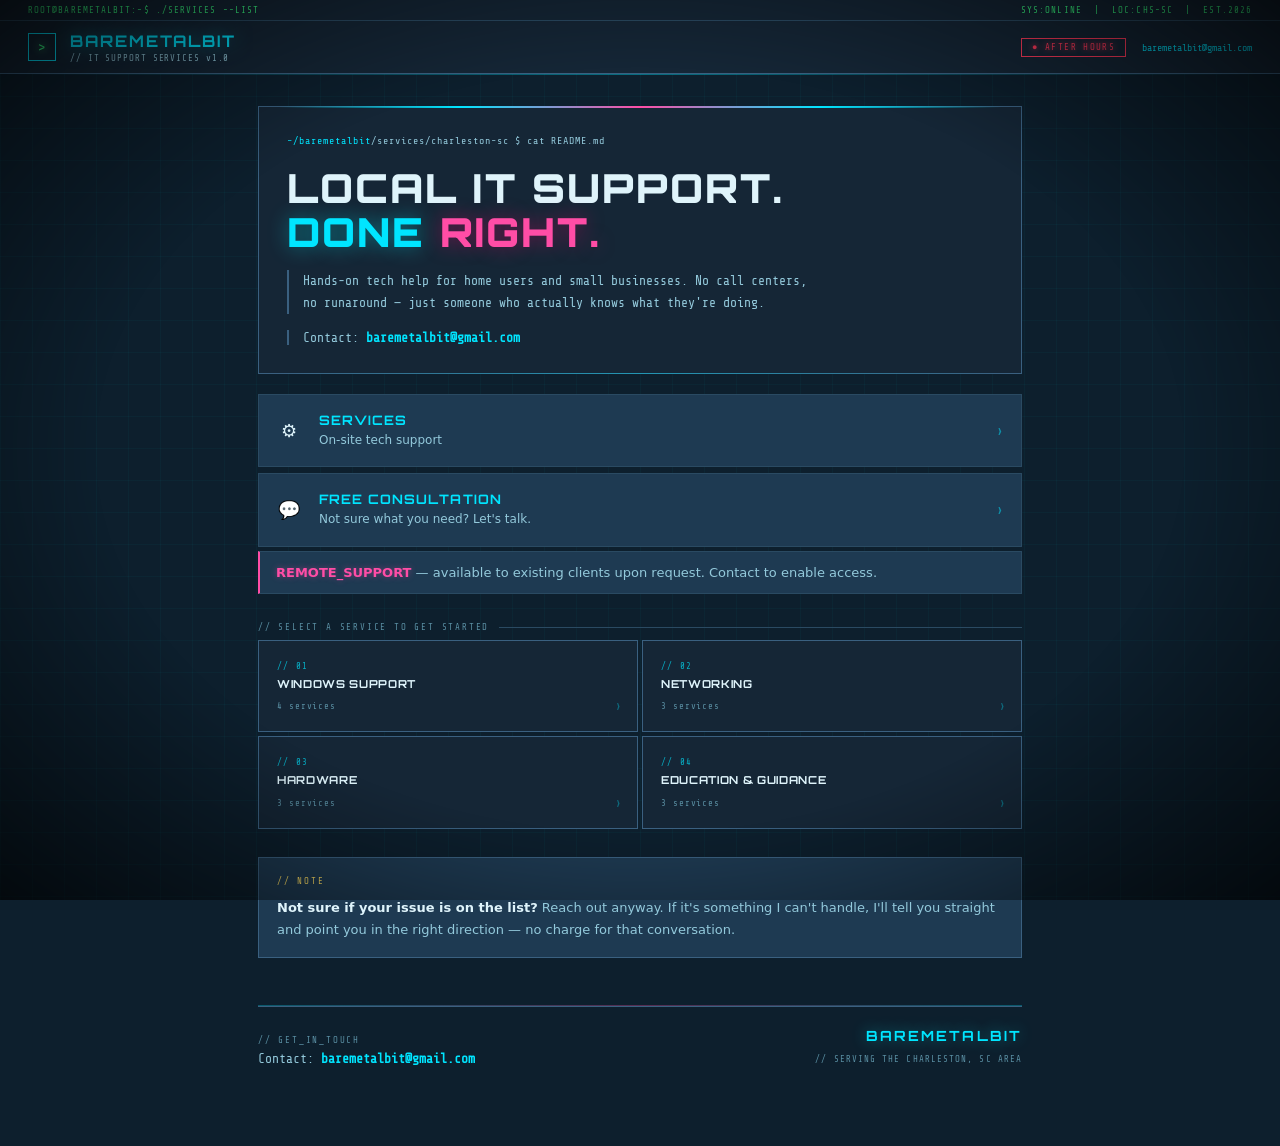
<file: index.html>
<!DOCTYPE html>
<html lang="en">
<head>
<meta charset="UTF-8">
<meta name="viewport" content="width=device-width, initial-scale=1.0">
<title>BAREMETALBIT // IT SUPPORT SERVICES</title>
<meta name="robots" content="noindex, nofollow, noarchive, nosnippet">
<meta name="googlebot" content="noindex, nofollow, noarchive, nosnippet">
<meta name="bingbot" content="noindex, nofollow">
<link href="https://fonts.googleapis.com/css2?family=Share+Tech+Mono&family=Orbitron:wght@400;700;900&display=swap" rel="stylesheet">
<link rel="stylesheet" href="styles.css">
</head>
<body>

<div class="grid-bg"></div>

<!-- Boot Screen -->
<div class="boot-screen">
  <div class="boot-line">BAREMETALBIT OS v2.5.1 — INITIALIZING...</div>
  <div class="boot-line">[ OK ] Loading kernel modules...</div>
  <div class="boot-line">[ OK ] Mounting filesystems...</div>
  <div class="boot-line">[ OK ] Starting network services...</div>
  <div class="boot-line">[ OK ] Security protocols active...</div>
  <div class="boot-line">» Loading service catalog...</div>
  <div class="boot-line">» Establishing connection: Charleston, SC...</div>
  <div class="boot-line">[ READY ] All systems operational. Welcome.</div>
</div>

<!-- Chrome -->
<div class="chrome-top">
  <div class="chrome-row1">
    <span class="cmd-left cmd-desktop">root@baremetalbit:~$ ./services --list</span>
    <span class="cmd-left cmd-mobile">root@bmb:~$ ./services --list</span>
    <span>SYS:<span style="color:var(--green)">ONLINE</span> &nbsp;|&nbsp; LOC:CHS-SC &nbsp;|&nbsp; EST.2026</span>
  </div>
  <div class="chrome-row2">
    <div class="chrome-brand">
      <div class="nav-dropdown">
        <div class="brand-icon" id="nav-toggle" onclick="toggleNav()">
          <span style="font-size:14px;color:#39ff85;text-shadow:0 0 8px #39ff85;" id="nav-arrow">&#62;</span>
        </div>
        <!-- DESKTOP nav — matches mobile: Services + Consultation -->
        <div class="nav-menu" id="nav-menu">
          <div class="nav-menu-label">// select_category</div>
          <a class="nav-item" onclick="toggleNav();openServicesSheet()">
            <span class="nav-item-index">01</span> Services
          </a>
          <a class="nav-item" onclick="toggleNav();openSheet('consult')">
            <span class="nav-item-index">02</span> Consultation
          </a>
        </div>
        <!-- MOBILE nav -->
        <div class="nav-menu" id="nav-menu-mobile" style="display:none;">
          <div class="nav-menu-label">// select_category</div>
          <a class="nav-item" onclick="mobileNavPick('services')">
            <span class="nav-item-index">01</span> Services
          </a>
          <a class="nav-item" onclick="mobileNavPick('consult')">
            <span class="nav-item-index">02</span> Consultation
          </a>
        </div>
      </div>
      <div>
        <div class="brand-name">BAREMETALBIT</div>
        <div class="brand-ver">// IT SUPPORT SERVICES v1.0</div>
      </div>
    </div>
    <div class="chrome-status">
      <div class="status-pill" id="status-pill">● SERVICES ONLINE</div>
      <div class="chrome-email"><a href="#" onclick="event.preventDefault();openEmailSheet()">baremetalbit@gmail.com</a></div>
    </div>
  </div>
</div>

<div class="page">

  <!-- Header -->
  <div class="header">
    <div class="header-path"><span>~/baremetalbit</span>/services/charleston-sc $ cat README.md</div>
    <h1>LOCAL IT SUPPORT.<br><span class="highlight">DONE</span> <span class="magenta">RIGHT.</span></h1>
    <p class="header-desc">Hands-on tech help for home users and small businesses. No call centers, no runaround — just someone who actually knows what they're doing.</p>
    <p class="header-contact"><span class="label">Contact: </span><a href="#" onclick="event.preventDefault();openEmailSheet()">baremetalbit@gmail.com</a></p>
  </div>

  <!-- DESKTOP pricing — matches mobile style -->
  <div class="pricing" id="section-pricing">
    <div class="cat-row" onclick="openServicesSheet()">
      <div class="cat-icon">⚙</div>
      <div class="cat-text">
        <div class="cat-name">Services</div>
        <div class="cat-desc">On-site tech support</div>
      </div>
      <div class="cat-arrow">›</div>
    </div>
    <div class="cat-row" onclick="openSheet('consult')">
      <div class="cat-icon">💬</div>
      <div class="cat-text">
        <div class="cat-name">Free Consultation</div>
        <div class="cat-desc">Not sure what you need? Let's talk.</div>
      </div>
      <div class="cat-arrow">›</div>
    </div>
  </div>

  <!-- MOBILE pricing: stacked vertically -->
  <div class="m-pricing" id="m-section-pricing">
    <div class="cat-row" onclick="openServicesSheet()">
      <div class="cat-icon">⚙</div>
      <div class="cat-text">
        <div class="cat-name">Services</div>
        <div class="cat-desc">On-site tech support</div>
      </div>
      <div class="cat-arrow">›</div>
    </div>
    <div class="cat-row" onclick="openSheet('consult')">
      <div class="cat-icon">💬</div>
      <div class="cat-text">
        <div class="cat-name">Free Consultation</div>
        <div class="cat-desc">Not sure what you need? Let's talk.</div>
      </div>
      <div class="cat-arrow">›</div>
    </div>
  </div>

  <div class="remote-note">
    <span class="hl">REMOTE_SUPPORT</span> — available to existing clients upon request. Contact to enable access.
  </div>

  <!-- DESKTOP service cards -->
  <div id="section-services">
    <div class="catalog-label">// SELECT A SERVICE TO GET STARTED</div>
    <div class="svc-cards">
      <div class="svc-card" onclick="openSheet('windows')">
        <div class="svc-card-index">// 01</div>
        <div class="svc-card-name">Windows Support</div>
        <div class="svc-card-count">4 services</div>
        <span class="svc-card-arrow">›</span>
      </div>
      <div class="svc-card" onclick="openSheet('networking')">
        <div class="svc-card-index">// 02</div>
        <div class="svc-card-name">Networking</div>
        <div class="svc-card-count">3 services</div>
        <span class="svc-card-arrow">›</span>
      </div>
      <div class="svc-card" onclick="openSheet('hardware')">
        <div class="svc-card-index">// 03</div>
        <div class="svc-card-name">Hardware</div>
        <div class="svc-card-count">3 services</div>
        <span class="svc-card-arrow">›</span>
      </div>
      <div class="svc-card" onclick="openSheet('education')">
        <div class="svc-card-index">// 04</div>
        <div class="svc-card-name">Education &amp; Guidance</div>
        <div class="svc-card-count">3 services</div>
        <span class="svc-card-arrow">›</span>
      </div>
    </div>
  </div>

  <div class="note" onclick="openSheet('other')">
    <strong>Not sure if your issue is on the list?</strong> Reach out anyway. If it's something I can't handle, I'll tell you straight and point you in the right direction — no charge for that conversation.
  </div>

  <!-- Footer -->
  <div class="footer">
    <div class="footer-left">
      <div class="footer-label">// get_in_touch</div>
      <div class="footer-email"><span class="label">Contact: </span><a href="#" onclick="event.preventDefault();openEmailSheet()">baremetalbit@gmail.com</a></div>
    </div>
    <div class="footer-right">
      <span class="footer-brand">BAREMETALBIT</span>
      <span class="footer-region">// Serving the Charleston, SC Area</span>
    </div>
  </div>
</div>

<!-- BOTTOM SHEET -->
<div class="sheet-overlay" id="sheet-overlay" onclick="closeSheetOnOverlay(event)">
  <div class="sheet" id="sheet">
    <div class="sheet-titlebar">
      <div class="sheet-titlebar-left">
        <span class="sheet-titlebar-label" id="sheet-label">// service_request.sh</span>
        <div class="step-pips">
          <div class="pip active" id="pip1"></div>
          <div class="pip" id="pip2"></div>
          <div class="pip" id="pip3"></div>
          <div class="pip" id="pip4"></div>
        </div>
      </div>
      <div class="sheet-titlebar-dots"><span></span><span></span><span></span></div>
    </div>
    <div class="sheet-body" id="sheet-body"></div>
    <div class="sheet-actions" id="sheet-actions"></div>
  </div>
</div>

<!-- Float button -->
<button class="float-book" id="float-book" onclick="openEmailSheet()">
  ↑ Book a Visit
</button>

<script src="script.js"></script>
</body>
</html>
</file>
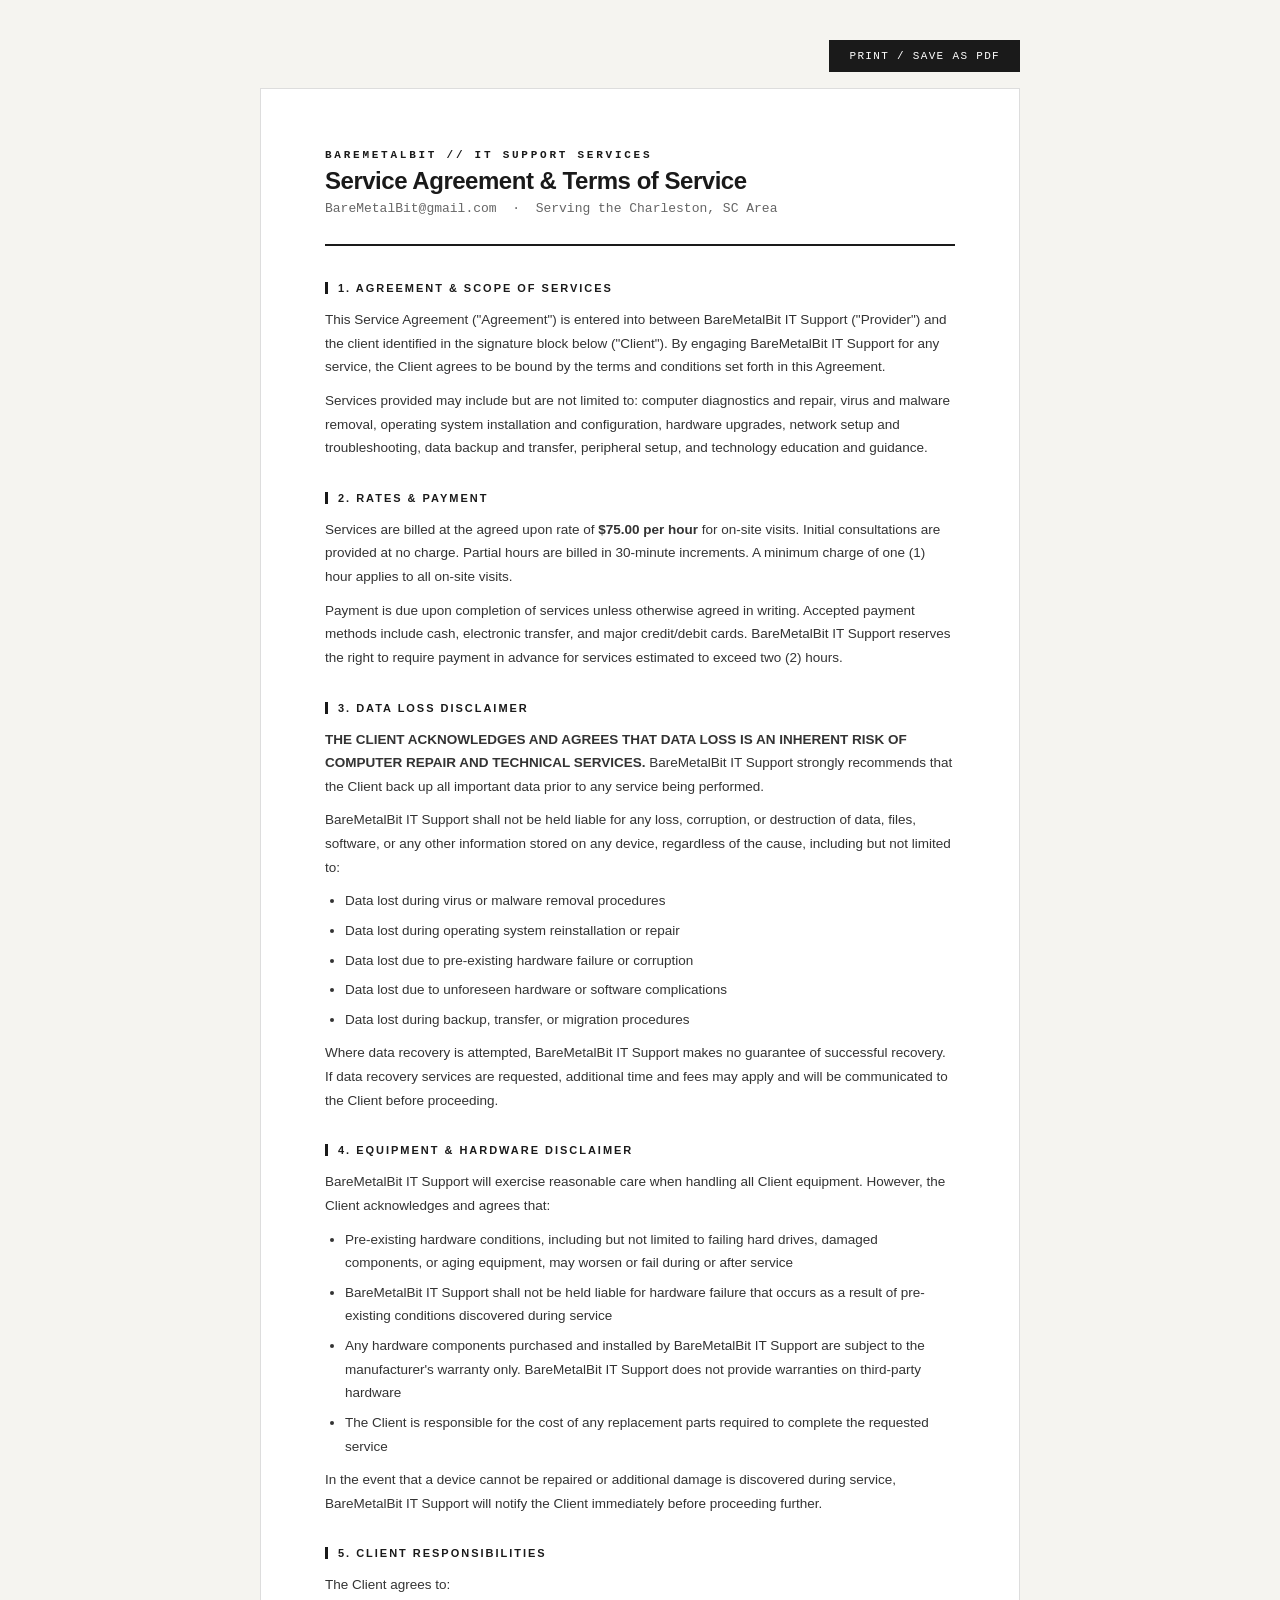
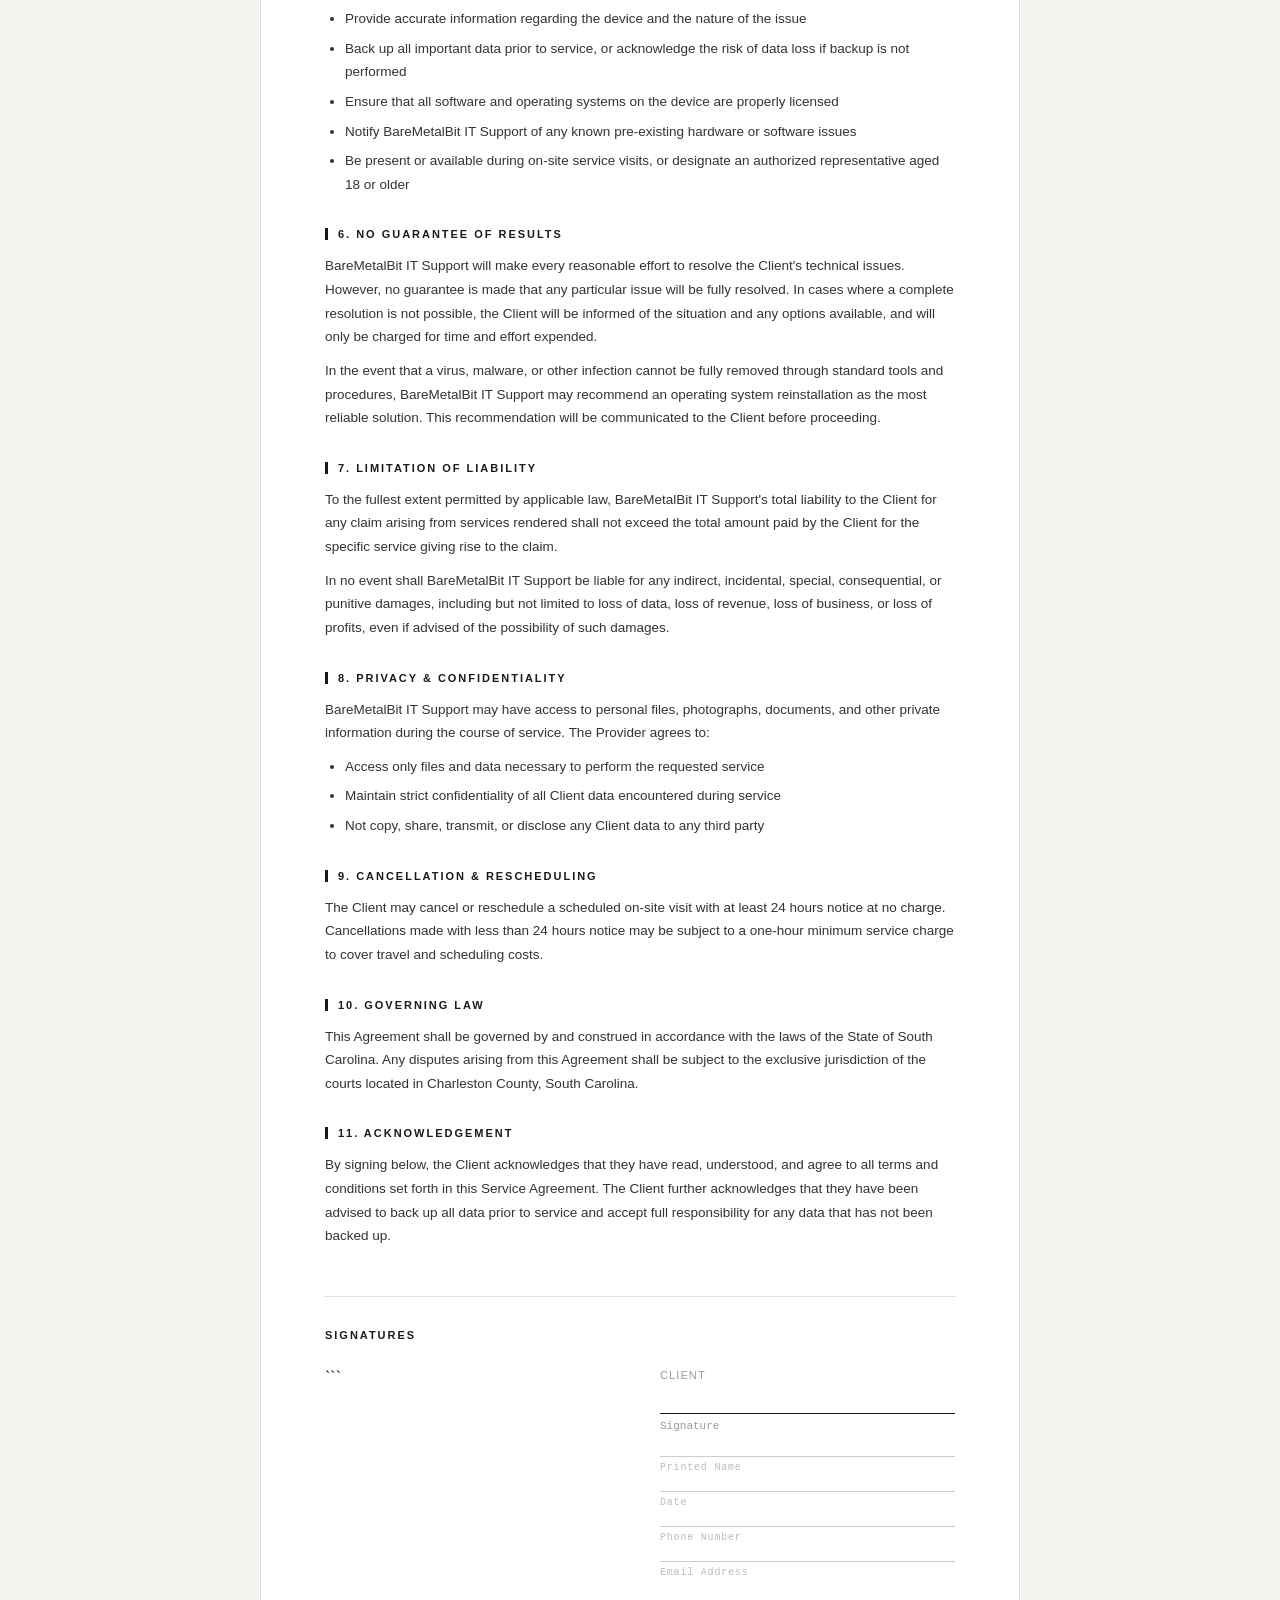
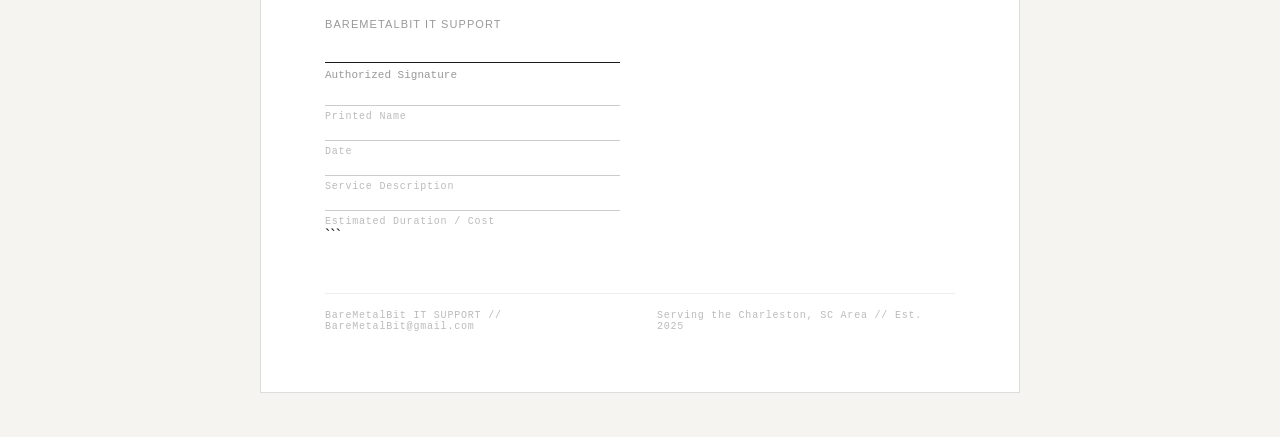
<file: agreement.html>
<!DOCTYPE html>

<html lang="en">
<head>
<meta charset="UTF-8">
<meta name="viewport" content="width=device-width, initial-scale=1.0">
<title>BareMetalBit — Service Agreement & Terms</title>
<link href="https://fonts.googleapis.com/css2?family=IBM+Plex+Mono:wght@400;600&family=IBM+Plex+Sans:wght@300;400;500;600&display=swap" rel="stylesheet">
<style>
  *, *::before, *::after { box-sizing: border-box; margin: 0; padding: 0; }

body {
background: #f5f4f0;
font-family: ‘IBM Plex Sans’, sans-serif;
font-weight: 300;
color: #1a1a1a;
padding: 40px 20px;
}

.document {
max-width: 760px;
margin: 0 auto;
background: #fff;
border: 1px solid #ddd;
padding: 60px 64px;
}

/* Header */
.doc-header {
border-bottom: 2px solid #1a1a1a;
padding-bottom: 28px;
margin-bottom: 36px;
}

.doc-brand {
font-family: ‘IBM Plex Mono’, monospace;
font-size: 11px;
font-weight: 600;
letter-spacing: 0.25em;
text-transform: uppercase;
color: #1a1a1a;
margin-bottom: 6px;
}

.doc-title {
font-size: 24px;
font-weight: 600;
letter-spacing: -0.02em;
margin-bottom: 6px;
}

.doc-subtitle {
font-size: 13px;
color: #666;
font-family: ‘IBM Plex Mono’, monospace;
}

/* Section */
.section {
margin-bottom: 32px;
}

.section-title {
font-size: 11px;
font-weight: 600;
letter-spacing: 0.18em;
text-transform: uppercase;
color: #1a1a1a;
border-left: 3px solid #1a1a1a;
padding-left: 10px;
margin-bottom: 14px;
}

p {
font-size: 13.5px;
line-height: 1.75;
color: #333;
margin-bottom: 10px;
}

ul {
margin: 10px 0 10px 20px;
}

ul li {
font-size: 13.5px;
line-height: 1.75;
color: #333;
margin-bottom: 6px;
}

/* Signature block */
.signature-block {
margin-top: 48px;
border-top: 1px solid #ddd;
padding-top: 32px;
}

.sig-title {
font-size: 11px;
font-weight: 600;
letter-spacing: 0.18em;
text-transform: uppercase;
color: #1a1a1a;
margin-bottom: 28px;
}

.sig-grid {
display: grid;
grid-template-columns: 1fr 1fr;
gap: 40px;
}

.sig-group { }

.sig-label {
font-size: 11px;
font-weight: 500;
letter-spacing: 0.1em;
text-transform: uppercase;
color: #999;
margin-bottom: 32px;
}

.sig-line {
border-bottom: 1px solid #1a1a1a;
height: 1px;
margin-bottom: 6px;
}

.sig-line-label {
font-size: 11px;
color: #999;
font-family: ‘IBM Plex Mono’, monospace;
}

.sig-fields {
margin-top: 24px;
display: flex;
flex-direction: column;
gap: 18px;
}

.sig-field { }

.sig-field-line {
border-bottom: 1px solid #ccc;
height: 1px;
margin-bottom: 5px;
}

.sig-field-label {
font-size: 10px;
color: #bbb;
font-family: ‘IBM Plex Mono’, monospace;
letter-spacing: 0.08em;
}

/* Footer */
.doc-footer {
margin-top: 48px;
border-top: 1px solid #eee;
padding-top: 16px;
display: flex;
justify-content: space-between;
align-items: center;
}

.doc-footer-left {
font-family: ‘IBM Plex Mono’, monospace;
font-size: 10px;
color: #bbb;
letter-spacing: 0.08em;
}

.doc-footer-right {
font-family: ‘IBM Plex Mono’, monospace;
font-size: 10px;
color: #bbb;
letter-spacing: 0.08em;
}

/* Print styles */
@media print {
body { background: #fff; padding: 0; }
.document { border: none; padding: 40px; max-width: 100%; }
.no-print { display: none; }
}

/* Print button */
.print-bar {
max-width: 760px;
margin: 0 auto 16px;
display: flex;
justify-content: flex-end;
gap: 10px;
}

.print-btn {
font-family: ‘IBM Plex Mono’, monospace;
font-size: 11px;
letter-spacing: 0.12em;
text-transform: uppercase;
background: #1a1a1a;
color: #fff;
border: none;
padding: 10px 20px;
cursor: pointer;
transition: opacity 0.2s;
}

.print-btn:hover { opacity: 0.8; }
</style>

</head>
<body>

<div class="print-bar no-print">
  <button class="print-btn" onclick="window.print()">Print / Save as PDF</button>
</div>

<div class="document">

  <div class="doc-header">
    <div class="doc-brand">BareMetalBit // IT Support Services</div>
    <div class="doc-title">Service Agreement &amp; Terms of Service</div>
    <div class="doc-subtitle">BareMetalBit@gmail.com &nbsp;·&nbsp; Serving the Charleston, SC Area</div>
  </div>

  <!-- Section 1 -->

  <div class="section">
    <div class="section-title">1. Agreement &amp; Scope of Services</div>
    <p>This Service Agreement ("Agreement") is entered into between BareMetalBit IT Support ("Provider") and the client identified in the signature block below ("Client"). By engaging BareMetalBit IT Support for any service, the Client agrees to be bound by the terms and conditions set forth in this Agreement.</p>
    <p>Services provided may include but are not limited to: computer diagnostics and repair, virus and malware removal, operating system installation and configuration, hardware upgrades, network setup and troubleshooting, data backup and transfer, peripheral setup, and technology education and guidance.</p>
  </div>

  <!-- Section 2 -->

  <div class="section">
    <div class="section-title">2. Rates &amp; Payment</div>
    <p>Services are billed at the agreed upon rate of <strong>$75.00 per hour</strong> for on-site visits. Initial consultations are provided at no charge. Partial hours are billed in 30-minute increments. A minimum charge of one (1) hour applies to all on-site visits.</p>
    <p>Payment is due upon completion of services unless otherwise agreed in writing. Accepted payment methods include cash, electronic transfer, and major credit/debit cards. BareMetalBit IT Support reserves the right to require payment in advance for services estimated to exceed two (2) hours.</p>
  </div>

  <!-- Section 3 -->

  <div class="section">
    <div class="section-title">3. Data Loss Disclaimer</div>
    <p><strong>THE CLIENT ACKNOWLEDGES AND AGREES THAT DATA LOSS IS AN INHERENT RISK OF COMPUTER REPAIR AND TECHNICAL SERVICES.</strong> BareMetalBit IT Support strongly recommends that the Client back up all important data prior to any service being performed.</p>
    <p>BareMetalBit IT Support shall not be held liable for any loss, corruption, or destruction of data, files, software, or any other information stored on any device, regardless of the cause, including but not limited to:</p>
    <ul>
      <li>Data lost during virus or malware removal procedures</li>
      <li>Data lost during operating system reinstallation or repair</li>
      <li>Data lost due to pre-existing hardware failure or corruption</li>
      <li>Data lost due to unforeseen hardware or software complications</li>
      <li>Data lost during backup, transfer, or migration procedures</li>
    </ul>
    <p>Where data recovery is attempted, BareMetalBit IT Support makes no guarantee of successful recovery. If data recovery services are requested, additional time and fees may apply and will be communicated to the Client before proceeding.</p>
  </div>

  <!-- Section 4 -->

  <div class="section">
    <div class="section-title">4. Equipment &amp; Hardware Disclaimer</div>
    <p>BareMetalBit IT Support will exercise reasonable care when handling all Client equipment. However, the Client acknowledges and agrees that:</p>
    <ul>
      <li>Pre-existing hardware conditions, including but not limited to failing hard drives, damaged components, or aging equipment, may worsen or fail during or after service</li>
      <li>BareMetalBit IT Support shall not be held liable for hardware failure that occurs as a result of pre-existing conditions discovered during service</li>
      <li>Any hardware components purchased and installed by BareMetalBit IT Support are subject to the manufacturer's warranty only. BareMetalBit IT Support does not provide warranties on third-party hardware</li>
      <li>The Client is responsible for the cost of any replacement parts required to complete the requested service</li>
    </ul>
    <p>In the event that a device cannot be repaired or additional damage is discovered during service, BareMetalBit IT Support will notify the Client immediately before proceeding further.</p>
  </div>

  <!-- Section 5 -->

  <div class="section">
    <div class="section-title">5. Client Responsibilities</div>
    <p>The Client agrees to:</p>
    <ul>
      <li>Provide accurate information regarding the device and the nature of the issue</li>
      <li>Back up all important data prior to service, or acknowledge the risk of data loss if backup is not performed</li>
      <li>Ensure that all software and operating systems on the device are properly licensed</li>
      <li>Notify BareMetalBit IT Support of any known pre-existing hardware or software issues</li>
      <li>Be present or available during on-site service visits, or designate an authorized representative aged 18 or older</li>
    </ul>
  </div>

  <!-- Section 6 -->

  <div class="section">
    <div class="section-title">6. No Guarantee of Results</div>
    <p>BareMetalBit IT Support will make every reasonable effort to resolve the Client's technical issues. However, no guarantee is made that any particular issue will be fully resolved. In cases where a complete resolution is not possible, the Client will be informed of the situation and any options available, and will only be charged for time and effort expended.</p>
    <p>In the event that a virus, malware, or other infection cannot be fully removed through standard tools and procedures, BareMetalBit IT Support may recommend an operating system reinstallation as the most reliable solution. This recommendation will be communicated to the Client before proceeding.</p>
  </div>

  <!-- Section 7 -->

  <div class="section">
    <div class="section-title">7. Limitation of Liability</div>
    <p>To the fullest extent permitted by applicable law, BareMetalBit IT Support's total liability to the Client for any claim arising from services rendered shall not exceed the total amount paid by the Client for the specific service giving rise to the claim.</p>
    <p>In no event shall BareMetalBit IT Support be liable for any indirect, incidental, special, consequential, or punitive damages, including but not limited to loss of data, loss of revenue, loss of business, or loss of profits, even if advised of the possibility of such damages.</p>
  </div>

  <!-- Section 8 -->

  <div class="section">
    <div class="section-title">8. Privacy &amp; Confidentiality</div>
    <p>BareMetalBit IT Support may have access to personal files, photographs, documents, and other private information during the course of service. The Provider agrees to:</p>
    <ul>
      <li>Access only files and data necessary to perform the requested service</li>
      <li>Maintain strict confidentiality of all Client data encountered during service</li>
      <li>Not copy, share, transmit, or disclose any Client data to any third party</li>
    </ul>
  </div>

  <!-- Section 9 -->

  <div class="section">
    <div class="section-title">9. Cancellation &amp; Rescheduling</div>
    <p>The Client may cancel or reschedule a scheduled on-site visit with at least 24 hours notice at no charge. Cancellations made with less than 24 hours notice may be subject to a one-hour minimum service charge to cover travel and scheduling costs.</p>
  </div>

  <!-- Section 10 -->

  <div class="section">
    <div class="section-title">10. Governing Law</div>
    <p>This Agreement shall be governed by and construed in accordance with the laws of the State of South Carolina. Any disputes arising from this Agreement shall be subject to the exclusive jurisdiction of the courts located in Charleston County, South Carolina.</p>
  </div>

  <!-- Section 11 -->

  <div class="section">
    <div class="section-title">11. Acknowledgement</div>
    <p>By signing below, the Client acknowledges that they have read, understood, and agree to all terms and conditions set forth in this Service Agreement. The Client further acknowledges that they have been advised to back up all data prior to service and accept full responsibility for any data that has not been backed up.</p>
  </div>

  <!-- Signature Block -->

  <div class="signature-block">
    <div class="sig-title">Signatures</div>
    <div class="sig-grid">

```
  <div class="sig-group">
    <div class="sig-label">Client</div>
    <div class="sig-line"></div>
    <div class="sig-line-label">Signature</div>
    <div class="sig-fields">
      <div class="sig-field">
        <div class="sig-field-line"></div>
        <div class="sig-field-label">Printed Name</div>
      </div>
      <div class="sig-field">
        <div class="sig-field-line"></div>
        <div class="sig-field-label">Date</div>
      </div>
      <div class="sig-field">
        <div class="sig-field-line"></div>
        <div class="sig-field-label">Phone Number</div>
      </div>
      <div class="sig-field">
        <div class="sig-field-line"></div>
        <div class="sig-field-label">Email Address</div>
      </div>
    </div>
  </div>

  <div class="sig-group">
    <div class="sig-label">BareMetalBit IT Support</div>
    <div class="sig-line"></div>
    <div class="sig-line-label">Authorized Signature</div>
    <div class="sig-fields">
      <div class="sig-field">
        <div class="sig-field-line"></div>
        <div class="sig-field-label">Printed Name</div>
      </div>
      <div class="sig-field">
        <div class="sig-field-line"></div>
        <div class="sig-field-label">Date</div>
      </div>
      <div class="sig-field">
        <div class="sig-field-line"></div>
        <div class="sig-field-label">Service Description</div>
      </div>
      <div class="sig-field">
        <div class="sig-field-line"></div>
        <div class="sig-field-label">Estimated Duration / Cost</div>
      </div>
    </div>
  </div>

</div>
```

  </div>

  <!-- Footer -->

  <div class="doc-footer">
    <div class="doc-footer-left">BareMetalBit IT SUPPORT // BareMetalBit@gmail.com</div>
    <div class="doc-footer-right">Serving the Charleston, SC Area // Est. 2025</div>
  </div>

</div>

</body>
</html>
</file>
<file: styles.css>
*, *::before, *::after { box-sizing: border-box; margin: 0; padding: 0; }

  :root {
    --bg: #0d1f2d;
    --surface: #152636;
    --surface2: #1b3045;
    --border: #2a4a62;
    --border-bright: #3a6080;
    --cyan: #00e5ff;
    --cyan-dim: rgba(0,229,255,0.12);
    --magenta: #ff4da6;
    --yellow: #ffe066;
    --green: #39ff85;
    --red: #ff3b5c;
    --text: #dff4fb;
    --muted: #93c9db;
    --dim: #5a8fa3;
    --mono: 'Share Tech Mono', monospace;
    --display: 'Orbitron', monospace;
    --sans: 'Segoe UI', system-ui, -apple-system, sans-serif;
  }

  html { background: #0d1f2d; }
  body { background: var(--bg); color: var(--text); font-family: var(--mono); min-height: 100vh; overflow-x: hidden; cursor: default; }
  body::after { content: ''; position: fixed; inset: 0; background: radial-gradient(ellipse at center, transparent 60%, rgba(0,0,0,0.7) 100%); pointer-events: none; z-index: 999; }

  .grid-bg { position: fixed; inset: 0; background-image: linear-gradient(rgba(0,245,255,0.03) 1px, transparent 1px), linear-gradient(90deg, rgba(0,245,255,0.03) 1px, transparent 1px); background-size: 32px 32px; pointer-events: none; z-index: 0; }

  /* ── BOOT ── */
  .boot-screen { position: fixed; inset: 0; background: #0d1f2d; z-index: 9000; display: flex; flex-direction: column; justify-content: center; padding: 48px; animation: bootFade 0.4s 2.8s ease forwards; }
  .boot-line { font-family: var(--mono); font-size: 12px; color: var(--green); line-height: 1.8; opacity: 0; }
  .boot-line:nth-child(1) { animation: bootLine 0.1s 0.1s forwards; }
  .boot-line:nth-child(2) { animation: bootLine 0.1s 0.4s forwards; }
  .boot-line:nth-child(3) { animation: bootLine 0.1s 0.7s forwards; }
  .boot-line:nth-child(4) { animation: bootLine 0.1s 1.0s forwards; }
  .boot-line:nth-child(5) { animation: bootLine 0.1s 1.3s forwards; }
  .boot-line:nth-child(6) { animation: bootLine 0.1s 1.6s forwards; color: var(--cyan); }
  .boot-line:nth-child(7) { animation: bootLine 0.1s 1.9s forwards; color: var(--cyan); }
  .boot-line:nth-child(8) { animation: bootLine 0.1s 2.2s forwards; color: var(--yellow); }

  /* ── CHROME — DESKTOP ── */
  .chrome-top { background: var(--surface); border-bottom: 1px solid var(--border-bright); position: relative; z-index: 10; animation: fadeIn 0.3s 3s ease both; }
  .chrome-top::after { content: ''; position: absolute; bottom: -2px; left: 0; right: 0; height: 1px; background: linear-gradient(90deg, transparent, var(--cyan), transparent); opacity: 0.4; }

  .chrome-row1 { padding: 5px 28px; display: flex; justify-content: space-between; align-items: center; border-bottom: 1px solid var(--border); font-size: 9px; color: var(--muted); letter-spacing: 0.12em; text-transform: uppercase; white-space: nowrap; overflow: hidden; gap: 12px; }
  .chrome-row1 span { color: var(--green); }
  .chrome-row1 .cmd-mobile { display: none; }

  .chrome-row2 { padding: 10px 28px; display: flex; justify-content: space-between; align-items: center; }
  .chrome-brand { display: flex; align-items: center; gap: 14px; }

  .nav-dropdown { position: relative; }
  .brand-icon { width: 28px; height: 28px; border: 1px solid var(--cyan); display: grid; place-items: center; cursor: pointer; background: transparent; transition: background 0.2s, box-shadow 0.2s; }
  .brand-icon span { animation: cyanPulse 2s infinite; transition: transform 0.2s; display: inline-block; }
  .brand-icon:hover, .brand-icon.open { background: rgba(0,229,255,0.12); box-shadow: 0 0 10px rgba(0,229,255,0.3); }
  .brand-icon.open span { transform: rotate(90deg); animation: none; }

  .nav-menu { display: none; position: absolute; top: calc(100% + 8px); left: 0; background: #0d1f2d; border: 1px solid var(--border-bright); min-width: 220px; z-index: 2000; }
  .nav-menu.open { display: block; }
  .nav-menu-label { font-family: var(--mono); font-size: 8px; color: var(--dim); letter-spacing: 0.2em; text-transform: uppercase; padding: 8px 14px 6px; border-bottom: 1px solid var(--border); }
  .nav-item { display: flex; align-items: center; gap: 10px; padding: 10px 14px; font-family: var(--mono); font-size: 11px; color: var(--muted); letter-spacing: 0.08em; cursor: pointer; border-bottom: 1px solid var(--border); transition: background 0.15s, color 0.15s; text-decoration: none; }
  .nav-item:last-child { border-bottom: none; }
  .nav-item:hover { background: rgba(0,229,255,0.08); color: var(--cyan); }
  .nav-item-index { font-size: 9px; color: var(--cyan); opacity: 0.7; flex-shrink: 0; }

  .brand-name { font-family: var(--display); font-size: 16px; font-weight: 700; color: var(--cyan); letter-spacing: 0.12em; text-shadow: 0 0 20px rgba(0,245,255,0.5); }
  .brand-ver { font-size: 9px; color: var(--muted); letter-spacing: 0.1em; margin-top: 2px; }
  .chrome-status { display: flex; align-items: center; gap: 16px; }
  .status-pill { border: 1px solid var(--green); padding: 3px 10px; font-size: 9px; color: var(--green); letter-spacing: 0.15em; text-transform: uppercase; text-shadow: 0 0 6px var(--green); animation: statusPulse 2s infinite; white-space: nowrap; }
  .status-pill.offline { border-color: var(--red); color: var(--red); text-shadow: 0 0 6px var(--red); animation: statusPulseRed 2s infinite; }
  .chrome-email { font-size: 10px; color: var(--muted); }
  .chrome-email a { color: var(--cyan); text-decoration: none; transition: text-shadow 0.2s; }
  .chrome-email a:hover { text-shadow: 0 0 8px var(--cyan); }

  /* ── PAGE ── */
  .page { max-width: 820px; margin: 0 auto; padding: 32px 28px 80px; position: relative; z-index: 1; animation: fadeIn 0.3s 3.1s ease both; }

  /* ── HEADER ── */
  .header { margin-bottom: 20px; border: 1px solid var(--border-bright); padding: 28px; position: relative; background: var(--surface); }
  .header::before { content: ''; position: absolute; top: -1px; left: 20px; right: 20px; height: 2px; background: linear-gradient(90deg, transparent, var(--cyan), var(--magenta), var(--cyan), transparent); }
  .header::after { content: ''; position: absolute; bottom: -1px; left: 20px; right: 20px; height: 1px; background: linear-gradient(90deg, transparent, var(--cyan), transparent); opacity: 0.4; }
  .header-path { font-size: 10px; color: var(--muted); letter-spacing: 0.1em; margin-bottom: 20px; }
  .header-path span { color: var(--cyan); }
  .header h1 { font-family: var(--display); font-size: clamp(22px, 5vw, 40px); font-weight: 900; line-height: 1.1; letter-spacing: 0.05em; margin-bottom: 16px; color: var(--text); text-transform: uppercase; }
  .header h1 .highlight { color: var(--cyan); text-shadow: 0 0 20px rgba(0,245,255,0.4); }
  .header h1 .magenta { color: var(--magenta); text-shadow: 0 0 20px rgba(255,0,110,0.4); }
  .header-desc { font-size: 13px; color: var(--muted); line-height: 1.7; max-width: 520px; margin-bottom: 16px; border-left: 2px solid var(--border-bright); padding-left: 14px; }
  .header-contact { font-size: 13px; border-left: 2px solid var(--border-bright); padding-left: 14px; }
  .header-contact .label { color: var(--muted); }
  .header-contact a { color: var(--cyan); text-decoration: none; font-weight: 700; transition: text-shadow 0.2s; }
  .header-contact a:hover { text-shadow: 0 0 10px var(--cyan); }

  /* ── PRICING desktop — stacked vertically, matches mobile ── */
  .pricing { display: flex; flex-direction: column; gap: 4px; margin-bottom: 4px; }
  .rate-card { background: var(--surface); border: 1px solid var(--border-bright); padding: 20px 22px; cursor: pointer; position: relative; overflow: hidden; transition: border-color 0.2s; }
  .rate-card::before { content: ''; position: absolute; top: 0; left: 0; right: 0; height: 2px; background: linear-gradient(90deg, var(--cyan), var(--magenta)); transform: scaleX(0); transform-origin: left; transition: transform 0.3s ease; }
  .rate-card:hover { border-color: var(--cyan); }
  .rate-card:hover::before { transform: scaleX(1); }
  .rate-card.primary { background: var(--surface2); border-color: rgba(0,245,255,0.2); }
  .rate-index { font-size: 9px; color: var(--dim); letter-spacing: 0.15em; margin-bottom: 10px; }
  .rate-amount { font-family: var(--display); font-size: 30px; font-weight: 700; color: var(--cyan); text-shadow: 0 0 15px rgba(0,245,255,0.4); line-height: 1; margin-bottom: 6px; letter-spacing: 0.05em; }
  .rate-label { font-size: 10px; color: var(--muted); letter-spacing: 0.15em; text-transform: uppercase; margin-bottom: 16px; }
  .rate-cta { font-size: 9px; color: rgba(0,245,255,0.4); letter-spacing: 0.15em; text-transform: uppercase; transition: color 0.2s; display: flex; align-items: center; gap: 6px; }
  .rate-cta::before { content: '$ ./schedule'; color: var(--green); opacity: 0.6; }
  .rate-card:hover .rate-cta::before { opacity: 1; }
  .rate-card:hover .rate-cta { color: var(--cyan); text-shadow: 0 0 6px var(--cyan); }

  .remote-note { background: #1e3a52; border: 1px solid var(--border); border-left: 2px solid var(--magenta); padding: 10px 16px; font-family: var(--sans); font-size: 13px; color: var(--muted); line-height: 1.65; margin-bottom: 28px; }
  .remote-note .hl { color: var(--magenta); text-shadow: 0 0 6px rgba(255,77,166,0.4); font-weight: 700; }

  /* ── SERVICE CARDS desktop ── */
  .catalog-label { font-size: 9px; letter-spacing: 0.2em; color: var(--dim); text-transform: uppercase; margin-bottom: 8px; display: flex; align-items: center; gap: 10px; }
  .catalog-label::after { content: ''; flex: 1; height: 1px; background: var(--border); }
  .svc-cards { display: grid; grid-template-columns: 1fr 1fr; gap: 4px; margin-bottom: 28px; }
  .svc-card { background: var(--surface); border: 1px solid var(--border-bright); padding: 20px 18px; cursor: pointer; position: relative; overflow: hidden; transition: border-color 0.2s, background 0.2s; -webkit-tap-highlight-color: transparent; user-select: none; display: flex; flex-direction: column; gap: 6px; }
  .svc-card::before { content: ''; position: absolute; top: 0; left: 0; right: 0; height: 2px; background: linear-gradient(90deg, var(--cyan), var(--magenta)); transform: scaleX(0); transform-origin: left; transition: transform 0.3s ease; }
  .svc-card::after { content: ''; position: absolute; left: 0; top: 0; bottom: 0; width: 2px; background: var(--cyan); transform: scaleY(0); transform-origin: top; transition: transform 0.25s ease; }
  .svc-card:hover, .svc-card:active { border-color: var(--cyan); background: var(--surface2); }
  .svc-card:hover::before { transform: scaleX(1); }
  .svc-card:hover::after  { transform: scaleY(1); }
  .svc-card-index { font-size: 9px; color: var(--cyan); letter-spacing: 0.15em; opacity: 0.7; }
  .svc-card-name { font-family: var(--display); font-size: 11px; font-weight: 700; color: var(--text); letter-spacing: 0.06em; text-transform: uppercase; line-height: 1.3; }
  .svc-card-count { font-size: 9px; color: var(--dim); letter-spacing: 0.1em; margin-top: 4px; }
  .svc-card-arrow { position: absolute; right: 14px; bottom: 16px; font-size: 16px; color: var(--cyan); opacity: 0.35; transition: opacity 0.2s, right 0.2s; }
  .svc-card:hover .svc-card-arrow { opacity: 0.9; right: 10px; }

  /* ── NOTE ── */
  .note { background: #1e3a52; border: 1px solid var(--border-bright); padding: 16px 18px; font-family: var(--sans); font-size: 13px; color: var(--muted); line-height: 1.7; margin-bottom: 48px; position: relative; cursor: pointer; transition: border-color 0.2s; }
  .note:hover { border-color: var(--cyan); }
  .note::before { content: '// NOTE'; display: block; font-family: var(--mono); font-size: 9px; color: var(--yellow); letter-spacing: 0.2em; margin-bottom: 8px; }
  .note strong { color: var(--text); font-weight: 700; }

  /* ── FOOTER ── */
  .footer { border-top: 1px solid var(--border-bright); padding-top: 20px; display: flex; justify-content: space-between; align-items: flex-end; flex-wrap: wrap; gap: 16px; position: relative; }
  .footer::before { content: ''; position: absolute; top: -2px; left: 0; right: 0; height: 1px; background: linear-gradient(90deg, var(--cyan), var(--magenta), var(--cyan)); opacity: 0.3; }
  .footer-label { font-size: 9px; color: var(--dim); letter-spacing: 0.2em; text-transform: uppercase; margin-bottom: 6px; }
  .footer-email { font-size: 13px; color: var(--muted); }
  .footer-email .label { color: var(--muted); }
  .footer-email a { color: var(--cyan); text-decoration: none; font-weight: 700; transition: text-shadow 0.2s; }
  .footer-email a:hover { text-shadow: 0 0 8px var(--cyan); }
  .footer-right { text-align: right; }
  .footer-brand { font-family: var(--display); font-size: 14px; font-weight: 700; color: var(--cyan); letter-spacing: 0.15em; text-shadow: 0 0 15px rgba(0,245,255,0.4); display: block; margin-bottom: 4px; }
  .footer-region { font-size: 9px; color: var(--dim); letter-spacing: 0.12em; text-transform: uppercase; }

  /* ── FLOAT BTN desktop ── */
  .float-book { position: fixed; bottom: 28px; right: 28px; z-index: 2000; display: flex; align-items: center; gap: 8px; background: var(--cyan); color: #020408; font-family: var(--display); font-size: 10px; font-weight: 700; letter-spacing: 0.12em; text-transform: uppercase; padding: 12px 18px; border: none; cursor: pointer; opacity: 0; pointer-events: none; transform: translateY(12px); transition: opacity 0.3s ease, transform 0.3s ease, box-shadow 0.2s; -webkit-tap-highlight-color: transparent; }
  .float-book.visible { opacity: 1; pointer-events: all; transform: translateY(0); }
  .float-book:hover { box-shadow: 0 0 24px rgba(0,229,255,0.5); }

  /* ══════════════════════════════════
     BOTTOM SHEET
  ══════════════════════════════════ */
  .sheet-overlay { position: fixed; inset: 0; background: rgba(13,31,45,0.88); z-index: 5000; display: flex; align-items: center; justify-content: center; opacity: 0; pointer-events: none; transition: opacity 0.25s ease; padding: 24px; }
  .sheet-overlay.open { opacity: 1; pointer-events: all; }
  .sheet { background: var(--surface); border: 1px solid var(--border-bright); width: 100%; max-width: 560px; max-height: 88vh; display: flex; flex-direction: column; position: relative; overflow: hidden; transform: translateY(16px) scale(0.98); transition: transform 0.25s ease; }
  .sheet-overlay.open .sheet { transform: translateY(0) scale(1); }
  .sheet::before { content: ''; position: absolute; top: 0; left: 0; right: 0; height: 2px; background: linear-gradient(90deg, var(--cyan), var(--magenta), var(--cyan)); z-index: 1; }

  /* mobile: bottom sheet slide up */
  @media (max-width: 600px) {
    .sheet-overlay { align-items: flex-end; padding: 0; }
    .sheet { max-width: 100%; border-bottom: none; transform: translateY(100%); transition: transform 0.3s cubic-bezier(0.32,0.72,0,1); }
    .sheet-overlay.open .sheet { transform: translateY(0); }
  }

  .sheet-titlebar { background: var(--surface2); border-bottom: 1px solid var(--border-bright); padding: 10px 20px; display: flex; justify-content: space-between; align-items: center; flex-shrink: 0; }
  .sheet-titlebar-left { display: flex; align-items: center; gap: 14px; }
  .sheet-titlebar-label { font-size: 9px; color: var(--cyan); letter-spacing: 0.2em; text-transform: uppercase; }
  .step-pips { display: flex; gap: 4px; align-items: center; }
  .pip { width: 22px; height: 3px; background: var(--border); border-radius: 1px; transition: background 0.3s; }
  .pip.active { background: var(--cyan); box-shadow: 0 0 6px rgba(0,229,255,0.5); }
  .pip.done { background: var(--green); }
  .sheet-titlebar-dots { display: flex; gap: 5px; }
  .sheet-titlebar-dots span { width: 8px; height: 8px; border-radius: 50%; border: 1px solid var(--border-bright); }
  .sheet-titlebar-dots span:nth-child(1) { border-color: var(--magenta); }
  .sheet-titlebar-dots span:nth-child(2) { border-color: var(--yellow); }
  .sheet-titlebar-dots span:nth-child(3) { border-color: var(--green); }

  .sheet-body { overflow-y: auto; flex: 1; padding: 24px 28px; }
  .sheet-body::-webkit-scrollbar { width: 4px; }
  .sheet-body::-webkit-scrollbar-thumb { background: var(--border-bright); }

  .sheet-cmd { font-size: 11px; color: var(--green); margin-bottom: 14px; letter-spacing: 0.05em; }
  .sheet-cmd span { color: var(--cyan); }
  .sheet-h2 { font-family: var(--display); font-size: 15px; font-weight: 700; color: var(--text); margin-bottom: 6px; letter-spacing: 0.05em; text-transform: uppercase; }
  .sheet-sub { font-size: 11px; color: var(--muted); line-height: 1.6; margin-bottom: 20px; }

  /* pricing badge shown inside sheet */
  .sheet-rate-badge { display: inline-flex; align-items: center; gap: 8px; font-family: var(--display); font-size: 11px; font-weight: 700; color: var(--cyan); letter-spacing: 0.08em; border: 1px solid rgba(0,229,255,0.3); background: var(--cyan-dim); padding: 5px 12px; margin-bottom: 18px; }
  .sheet-rate-badge .free { color: var(--green); }

  .sel-tags-wrap { display: flex; flex-wrap: wrap; gap: 6px; margin-bottom: 18px; }
  .sel-tag { display: inline-flex; align-items: center; gap: 6px; font-family: var(--mono); font-size: 10px; letter-spacing: 0.08em; padding: 4px 10px; border: 1px solid rgba(0,229,255,0.3); color: var(--cyan); background: var(--cyan-dim); }
  .sel-tag-check { color: var(--green); }

  .options-list { display: flex; flex-direction: column; gap: 2px; }
  .opt-row { display: flex; align-items: center; gap: 12px; padding: 13px 14px; border: 1px solid var(--border); background: #1e3a52; cursor: pointer; transition: background 0.15s, border-color 0.15s; -webkit-tap-highlight-color: transparent; user-select: none; position: relative; overflow: hidden; }
  .opt-row::after { content: ''; position: absolute; left: 0; top: 0; bottom: 0; width: 2px; background: var(--cyan); transform: scaleY(0); transform-origin: top; transition: transform 0.15s; }
  @media (hover: hover) {
    .opt-row:hover { background: var(--cyan-dim); border-color: rgba(0,229,255,0.2); }
    .opt-row:hover::after { transform: scaleY(1); }
  }
  .opt-row.selected { background: var(--cyan-dim); border-color: rgba(0,229,255,0.35); }
  .opt-row.selected::after { transform: scaleY(1); background: var(--magenta); }
  .opt-indicator { width: 18px; height: 18px; border: 1px solid var(--border-bright); border-radius: 2px; display: grid; place-items: center; flex-shrink: 0; font-size: 10px; color: var(--green); transition: background 0.15s, border-color 0.15s; }
  .opt-row.selected .opt-indicator { background: var(--cyan); border-color: var(--cyan); color: #020408; font-weight: 700; }
  .opt-text { flex: 1; min-width: 0; }
  .opt-name { font-family: var(--sans); font-size: 14px; font-weight: 600; color: var(--text); margin-bottom: 3px; }
  .opt-desc { font-family: var(--sans); font-size: 12px; color: var(--muted); line-height: 1.5; }

  /* category picker rows (bigger, for service/consult choice) */
  .cat-row { display: flex; align-items: center; gap: 16px; padding: 18px 16px; border: 1px solid var(--border); background: #1e3a52; cursor: pointer; transition: background 0.15s, border-color 0.15s; -webkit-tap-highlight-color: transparent; user-select: none; position: relative; overflow: hidden; }
  .cat-row + .cat-row { margin-top: 2px; }
  .cat-row::before { content: ''; position: absolute; left: 0; top: 0; bottom: 0; width: 3px; background: var(--cyan); transform: scaleY(0); transform-origin: top; transition: transform 0.2s; }
  .cat-row:active { background: var(--cyan-dim); border-color: rgba(0,229,255,0.3); }
  @media (hover: hover) {
    .cat-row:hover { background: var(--cyan-dim); border-color: rgba(0,229,255,0.3); }
    .cat-row:hover::before { transform: scaleY(1); }
  }
  .cat-icon { font-size: 18px; flex-shrink: 0; width: 28px; text-align: center; line-height: 1; display: flex; align-items: center; justify-content: center; }
  .cat-text { flex: 1; min-width: 0; display: flex; flex-direction: column; gap: 4px; }
  .cat-name { font-family: var(--display); font-size: 13px; font-weight: 700; color: var(--cyan); letter-spacing: 0.08em; text-transform: uppercase; line-height: 1.2; }
  .cat-desc { font-family: var(--sans); font-size: 12px; color: var(--muted); line-height: 1.3; }
  .cat-arrow { color: var(--cyan); opacity: 0.5; font-size: 18px; flex-shrink: 0; line-height: 1; }

  .form-group { margin-bottom: 14px; }
  .form-row2 { display: grid; grid-template-columns: 1fr 1fr; gap: 10px; }
  .form-label { display: block; font-size: 8px; letter-spacing: 0.2em; text-transform: uppercase; color: var(--cyan); margin-bottom: 5px; opacity: 0.8; }
  .form-input, .form-textarea { font-family: var(--mono); font-size: 12px; color: var(--text); background: var(--bg); border: 1px solid var(--border-bright); outline: none; width: 100%; padding: 9px 12px; transition: border-color 0.15s, box-shadow 0.15s; letter-spacing: 0.03em; -webkit-appearance: none; border-radius: 0; }
  .form-input:focus, .form-textarea:focus { border-color: var(--cyan); box-shadow: 0 0 8px rgba(0,229,255,0.15); }
  .form-textarea { resize: vertical; min-height: 80px; line-height: 1.6; }

  .sheet-actions { padding: 14px 28px; border-top: 1px solid var(--border); display: flex; gap: 8px; flex-shrink: 0; background: var(--surface); }
  .sheet-btn-primary { flex: 1; background: var(--cyan); color: #020408; font-family: var(--display); font-size: 10px; font-weight: 700; letter-spacing: 0.15em; text-transform: uppercase; text-align: center; padding: 13px; border: none; cursor: pointer; transition: box-shadow 0.2s; }
  .sheet-btn-primary:hover { box-shadow: 0 0 20px rgba(0,245,255,0.4); }
  .sheet-btn-primary:disabled { opacity: 0.35; cursor: not-allowed; box-shadow: none; }
  .sheet-btn-secondary { background: none; border: 1px solid var(--border-bright); color: var(--muted); font-family: var(--mono); font-size: 10px; letter-spacing: 0.12em; text-transform: uppercase; padding: 13px 16px; cursor: pointer; transition: border-color 0.15s, color 0.15s; white-space: nowrap; }
  .sheet-btn-secondary:hover { border-color: var(--magenta); color: var(--magenta); }

  .thankyou { text-align: center; padding: 2rem 0 1rem; }
  .ty-icon { font-family: var(--display); font-size: 28px; color: var(--green); text-shadow: 0 0 20px rgba(57,255,133,0.5); display: block; margin-bottom: 16px; letter-spacing: 0.1em; animation: popIn 0.4s cubic-bezier(0.34,1.56,0.64,1); }
  .ty-title { font-family: var(--display); font-size: 14px; font-weight: 700; color: var(--cyan); letter-spacing: 0.1em; text-transform: uppercase; margin-bottom: 12px; text-shadow: 0 0 15px rgba(0,245,255,0.3); }
  .ty-sub { font-family: var(--sans); font-size: 13px; color: var(--muted); line-height: 1.7; max-width: 320px; margin: 0 auto; }
  .ty-sub span { color: var(--cyan); }

  /* ── ANIMATIONS ── */
  @keyframes fadeIn    { from { opacity: 0; } to { opacity: 1; } }
  @keyframes bootLine  { to { opacity: 1; } }
  @keyframes bootFade  { to { opacity: 0; pointer-events: none; } }
  @keyframes statusPulse { 0%,100% { opacity:1; box-shadow:0 0 6px var(--green); } 50% { opacity:0.5; box-shadow:none; } }
  @keyframes statusPulseRed { 0%,100% { opacity:1; box-shadow:0 0 6px var(--red); } 50% { opacity:0.5; box-shadow:none; } }
  @keyframes popIn { from { transform: scale(0.4); opacity: 0; } to { transform: scale(1); opacity: 1; } }
  @keyframes cyanPulse { 0%,100% { color:#39ff85; text-shadow:0 0 8px #39ff85, 0 0 16px #39ff85; opacity:1; } 50% { color:#39ff85; text-shadow:0 0 4px #39ff85; opacity:0.6; } }

  /* hide mobile pricing on desktop — must come BEFORE the media query */
  .m-pricing { display: none; }

  /* ══════════════════════════════════
     MOBILE OVERRIDES (≤600px)
  ══════════════════════════════════ */
  @media (max-width: 600px) {

    /* ── chrome row1 ── */
    .chrome-row1 { padding: 5px 14px; }
    .chrome-row1 .cmd-desktop { display: none; }
    .chrome-row1 .cmd-mobile  { display: block; }

    /* ── chrome row2: bigger brand, pulsing >, no email ── */
    .chrome-row2 { padding: 10px 14px; }
    .chrome-email { display: none; }
    .status-pill  { font-size: 8px; padding: 3px 8px; }

    /* BAREMETALBIT larger */
    .brand-name { font-size: 18px; letter-spacing: 0.1em; }
    .brand-ver  { font-size: 9px; }

    /* > icon — box stays cyan, only the arrow character pulses red */
    .brand-icon {
      width: 32px; height: 32px;
      border-color: var(--cyan);
      box-shadow: 0 0 8px rgba(0,229,255,0.4);
    }
    .brand-icon span {
      font-size: 17px;
      color: #39ff85 !important;
      text-shadow: 0 0 8px #39ff85 !important;
      animation: cyanPulse 2s infinite;
    }
    /* when open: rotate to point down */
    .brand-icon.open {
      box-shadow: 0 0 12px rgba(0,229,255,0.6);
      background: rgba(0,229,255,0.12);
    }
    .brand-icon.open span { transform: rotate(90deg); display: inline-block; animation: none; }

    /* nav menu items: Services / Consultation rows */
    .nav-menu { min-width: 200px; }
    .nav-item  { font-size: 13px; padding: 14px 16px; }
    .nav-item-index { font-size: 10px; }

    /* ── page ── */
    .page { padding: 14px 12px 100px; }

    /* ── header ── */
    .header { padding: 18px 14px; margin-bottom: 12px; }
    .header-path { font-size: 10px; word-break: break-all; }
    .header h1 { font-size: clamp(20px, 7vw, 28px); }
    .header-desc { font-size: 15px; line-height: 1.75; }
    .header-contact { font-size: 15px; }

    /* Mobile pricing: stacked vertically using same cat-row style */
    .m-pricing { display: flex; flex-direction: column; gap: 4px; margin-bottom: 4px; }
    .pricing { display: none; }
    .remote-note { font-size: 14px; margin-bottom: 14px; }

    /* hide desktop svc-cards grid */
    .svc-cards { display: none; }
    .catalog-label { display: none; }

    /* note block */
    .note { font-size: 14px; margin-bottom: 32px; }

    /* footer */
    .footer { flex-direction: column; align-items: flex-start; }
    .footer-right { text-align: left; }
    .footer-email { font-size: 14px; }

    /* ── FLOAT BTN on mobile: triggers email sheet ── */
    .float-book { bottom: 16px; right: 16px; padding: 13px 18px; font-size: 10px; letter-spacing: 0.1em; }

    /* ── sheet on mobile ── */
    .sheet-body    { padding: 18px 16px; }
    .sheet-actions { padding: 12px 16px; }
    .sheet-cmd  { font-size: 12px; }
    .sheet-h2   { font-size: 17px; }
    .sheet-sub  { font-size: 14px; }
    .sheet-rate-badge { font-size: 12px; }

    /* option rows larger */
    .opt-row { padding: 15px 14px; }
    .opt-name { font-size: 15px; }
    .opt-desc { font-size: 13px; }
    .opt-indicator { width: 22px; height: 22px; font-size: 12px; }

    /* category rows larger on mobile */
    .cat-row { padding: 20px 16px; }
    .cat-name { font-size: 15px; }
    .cat-desc { font-size: 13px; }
    .cat-icon { font-size: 20px; width: 32px; }

    /* form */
    .form-row2 { grid-template-columns: 1fr; }
    .form-label { font-size: 10px; }
    .form-input, .form-textarea { font-size: 16px; padding: 12px 14px; }

    /* sheet buttons */
    .sheet-btn-primary   { font-size: 12px; padding: 16px; }
    .sheet-btn-secondary { font-size: 11px; padding: 16px 14px; }

    /* thank you */
    .ty-icon  { font-size: 22px; }
    .ty-title { font-size: 14px; }
    .ty-sub   { font-size: 15px; }
  }
</file>
